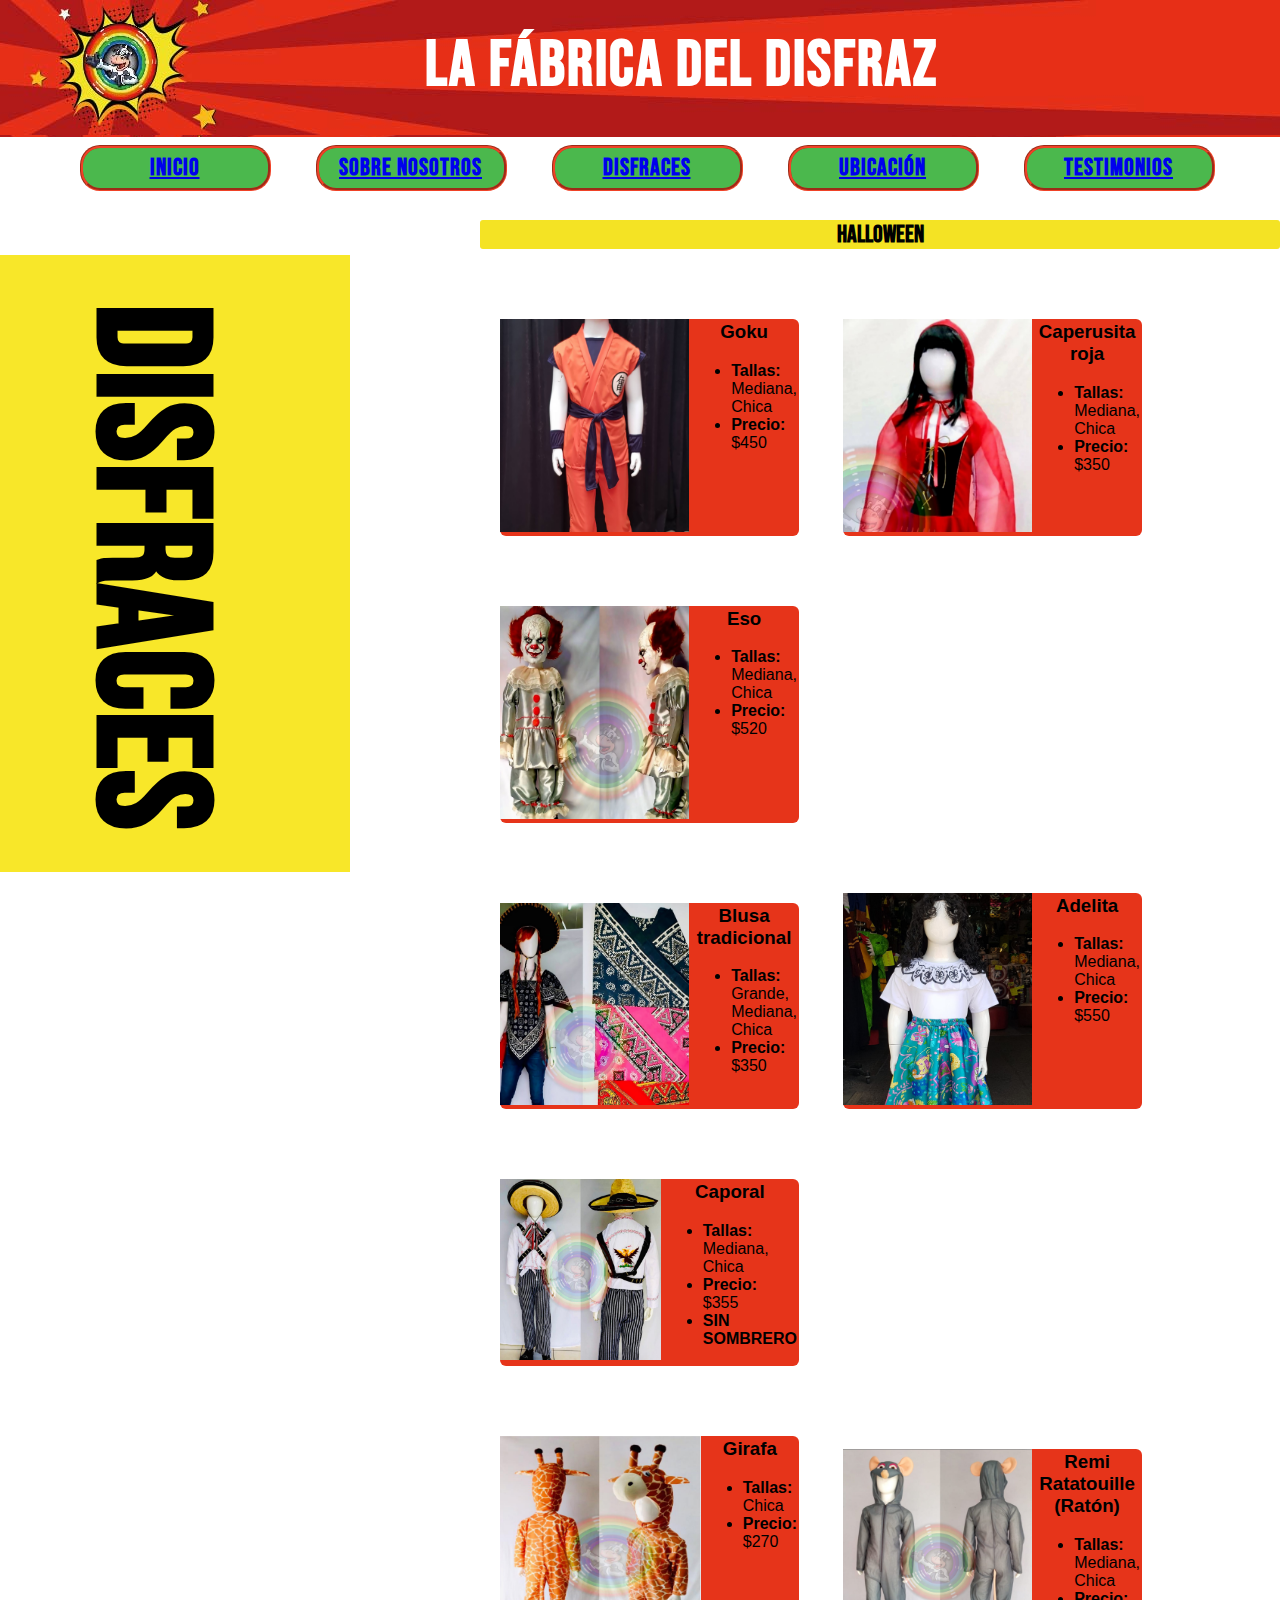
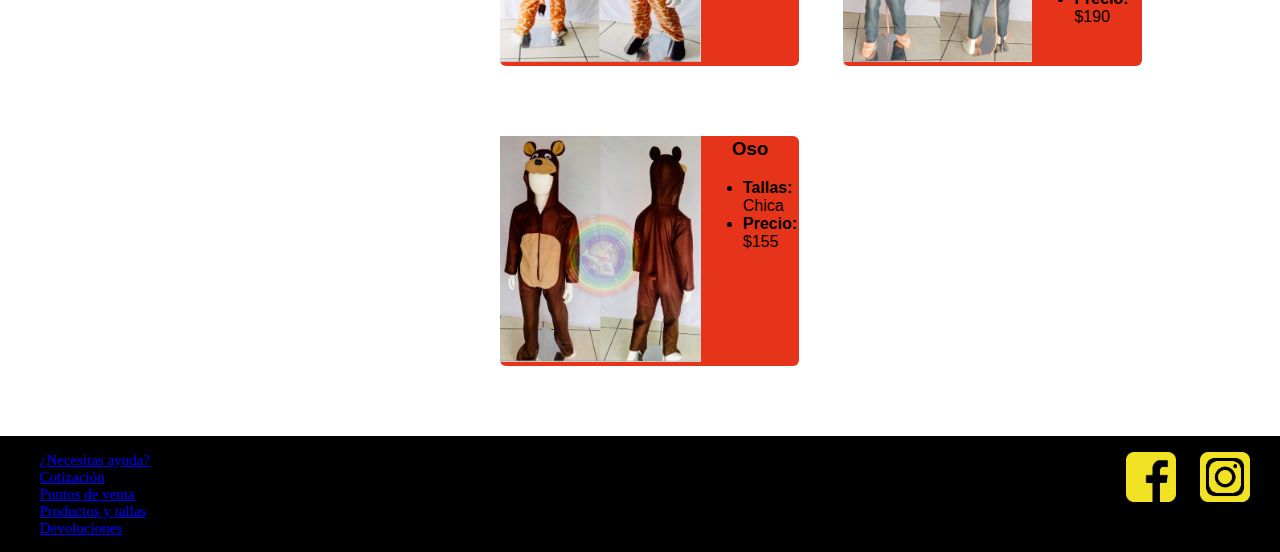
<file: disfraces2.html>
<!doctype html>
<html>
<head>
<meta charset="utf-8">
<title>TESTIMONIOS</title>
<link href="Stylo.css" rel="stylesheet" type="text/css">
<link rel="icon" href="imagenes/logo-02.ico">
</head>
<meta charset="utf-8">
<title>La fábrica del disfraz</title>
<link href="Stylo.css" rel="stylesheet" type="text/css">
<link href="https://fonts.googleapis.com/css2?family=Bebas+Neue&display=swap" rel="stylesheet">
</head>
<header class="header1">
  <h1 class="h1">La Fábrica del disfraz</h1>
</header>
<body class="body">
<nav class="menu1">
	 <ul class="li">
	<li class="boton"><a href="index.html">Inicio</a></li>
	<li class="boton"><a href="sobrenosotros.html">Sobre Nosotros</a></li>
    <li class="boton"><a href="disfraces.html">Disfraces</a></li>
	<li class="boton"><a href="ubicacion.html">Ubicación</a></li>
	<li class="boton"><a href="testimonios.html">Testimonios</a></li>
  </ul>
 </nav>
 <main>
	<div class="contenedortodo">
	<div class="columnas1">
	<section class="horizontal"><h1>DISFRACES</h1>
	</div>
	<div class="contenidodis">	 
		 <div><h2 class="subtitulod">Halloween</h2></div>
		 <div class="tarjetas">
		 <div class="galeria">
		    <div class="fotog">
				<img src="imagenes/goku.jpg" width="200" height="160" alt=""/>
			</div>
			<div class="pie">
				<h3>Goku</h3>
				<ul>
				<li><b>Tallas:</b> Mediana, Chica</li>
				<li><b>Precio:</b> $450</li>
				</ul>	
			 </div>
		 </div>
		 <div class="galeria">
		    <div class="fotog">
				<img src="imagenes/caperucita.jpg" width="200" height="160" alt=""/>
			</div>
			<div class="pie">
				<h3>Caperusita roja</h3>
				<ul>
				<li><b>Tallas:</b> Mediana, Chica</li>
				<li><b>Precio:</b> $350</li>
				</ul>	
			 </div>
		 </div>
		 <div class="galeria">
		    <div class="fotog">
				<img src="imagenes/eso.jpg" width="200" height="160" alt=""/>
			</div>
			<div class="pie">
				<h3>Eso</h3>
				<ul>
				<li><b>Tallas:</b> Mediana, Chica</li>
				<li><b>Precio:</b> $520</li>
				</ul>	
			 </div>
		 </div>
      </div>

		 <div class="galeria">
		    <div class="fotog">
				<img src="imagenes/paliacate.jpg" width="200" height="160" alt=""/>
			</div>
			<div class="pie">
				<h3>Blusa tradicional</h3>
				<ul>
				<li><b>Tallas:</b> Grande, Mediana, Chica</li>
				<li><b>Precio:</b> $350</li>
				</ul>	
			 </div>
		 </div>
		 <div class="galeria">
		    <div class="fotog">
				<img src="imagenes/tradicional1.jpg" width="200" height="160" alt=""/>
			</div>
			<div class="pie">
				<h3>Adelita</h3>
				<ul>
				<li><b>Tallas:</b> Mediana, Chica</li>
				<li><b>Precio:</b> $550</li>
				</ul>	
			 </div>
		 </div>
		 <div class="galeria">
		    <div class="fotog">
				<img src="imagenes/tradicional2.jpg" width="200" height="160" alt=""/>
			</div>
			<div class="pie">
				<h3>Caporal</h3>
				<ul>
				<li><b>Tallas:</b> Mediana, Chica</li>
				<li><b>Precio:</b> $355</li>
				<li><b>SIN SOMBRERO</b></li>
				</ul>	
			 </div>
		 </div>
	
	

	<div class="tarjetas">
		 <div class="galeria">
		    <div class="fotog">
				<img src="imagenes/animal1.jpg" width="200" height="160" alt=""/>
			</div>
			<div class="pie">
				<h3>Girafa</h3>
				<ul>
				<li><b>Tallas:</b> Chica</li>
				<li><b>Precio:</b> $270</li>
				</ul>	
			 </div>
		 </div>
		 <div class="galeria">
		    <div class="fotog">
				<img src="imagenes/animal2.jpg" width="200" height="160" alt=""/>
			</div>
			<div class="pie">
				<h3>Remi Ratatouille (Ratón)</h3>
				<ul>
				<li><b>Tallas:</b> Mediana, Chica</li>
				<li><b>Precio:</b> $190</li>
				</ul>	
			 </div>
		 </div>
		 <div class="galeria">
		    <div class="fotog">
				<img src="imagenes/animal3.jpg" width="200" height="160" alt=""/>
			</div>
			<div class="pie">
				<h3>Oso</h3>
				<ul>
				<li><b>Tallas:</b> Chica</li>
				<li><b>Precio:</b> $155</li>
				</ul>	
			 </div>
		 </div>
		</div>
	</div>
		</div>
		</main>
</body>
<foother>
	<div class="final">
	<div class="foother1">
	<ul>
	<li class="links"><a href="formulario.html">¿Necesitas ayuda?</a></li>
	<li class="links"><a href="formulario.html">Cotización</a></li>
	<li class="links"><a href="ubicacion.html">Puntos de venta</a></li>
	<li class="links"><a href="disfraces.html">Productos y tallas</a></li>
	<li class="links"><a href="formulario.html">Devoluciones</a></li>
	</ul>
	</div>
	<div class="iconos">
	<a href="https://www.facebook.com/lafabricadeldisfraz"target="_blank"><img class="img-5" src="imagenes/facebook.png" width="50" height="50" alt=""/></a>
	<a href="https://www.instagram.com/lafabricadeldisfraz/?hl=es"target="_blank"><img class="img-5" src="imagenes/instagram.png" width="50" height="50" alt=""/></a>
	</div>
	</div>
</foother>
<body>
</body>
</html>
</file>
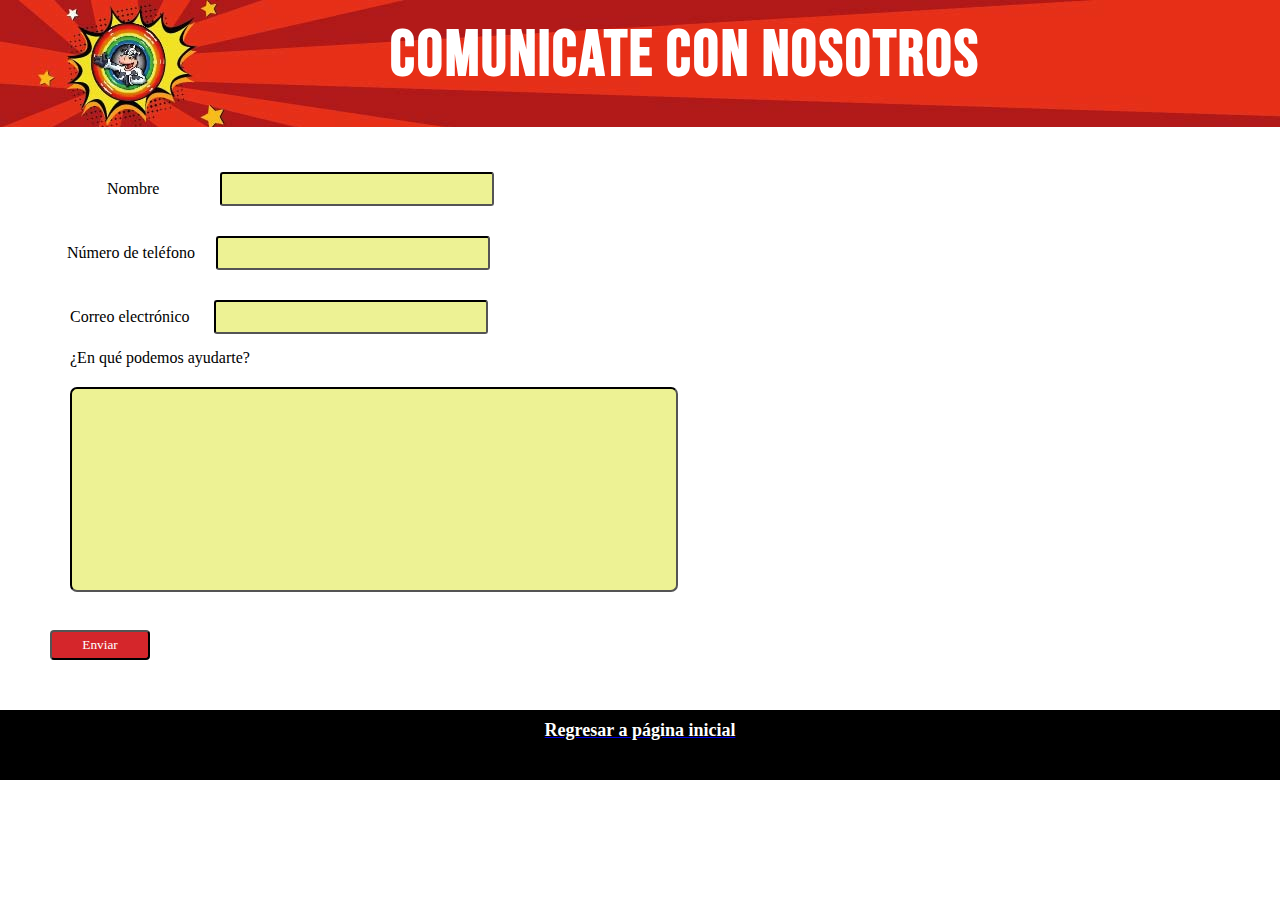
<file: formulario.html>
<!doctype html>
<html>
<head>
<meta charset="utf-8">
<title>Comunicate con nosotros</title>
<link href="Stylo.css" rel="stylesheet" type="text/css">
<link href="https://fonts.googleapis.com/css2?family=Bebas+Neue&display=swap" rel="stylesheet">
<link rel="icon" href="imagenes/logo-02.ico">

</head>
<header>
	<h1 class="formulario">Comunicate con nosotros</h1>
</header>
<body class="bodyformu">
	<form id="form1" method="get" class="formucon" name="form1" action="">
	
	<label for="textfield" id="textfield">Nombre</label>
	<input type="text" name="textfield" class="casilla">
	<br>
	<label for="textfield1"id="textfield1">Número de teléfono</label>
	<input type="number" name="textfield1"class="casilla">
	<br>
	<label for="textfield3" id="textfield3">Correo electrónico</label>
	<input type="email" name="textfield3"class="casilla">
	<br>
	<label for="textfield4" id="textfield4">¿En qué podemos ayudarte?</label>
	<br>
	<input type="text" name="textfield4" class="comen">
	<br>
	<br>
		<input type="submit" value="Enviar" class="botonenvi" id="botonenvi" onClick="alert">
	</form>
	<script src="alerta.js"></script>
</body>
	<footer class="formu"><a href="index.html"><h4>Regresar a página inicial</h4></a></footer>
</html>
</file>
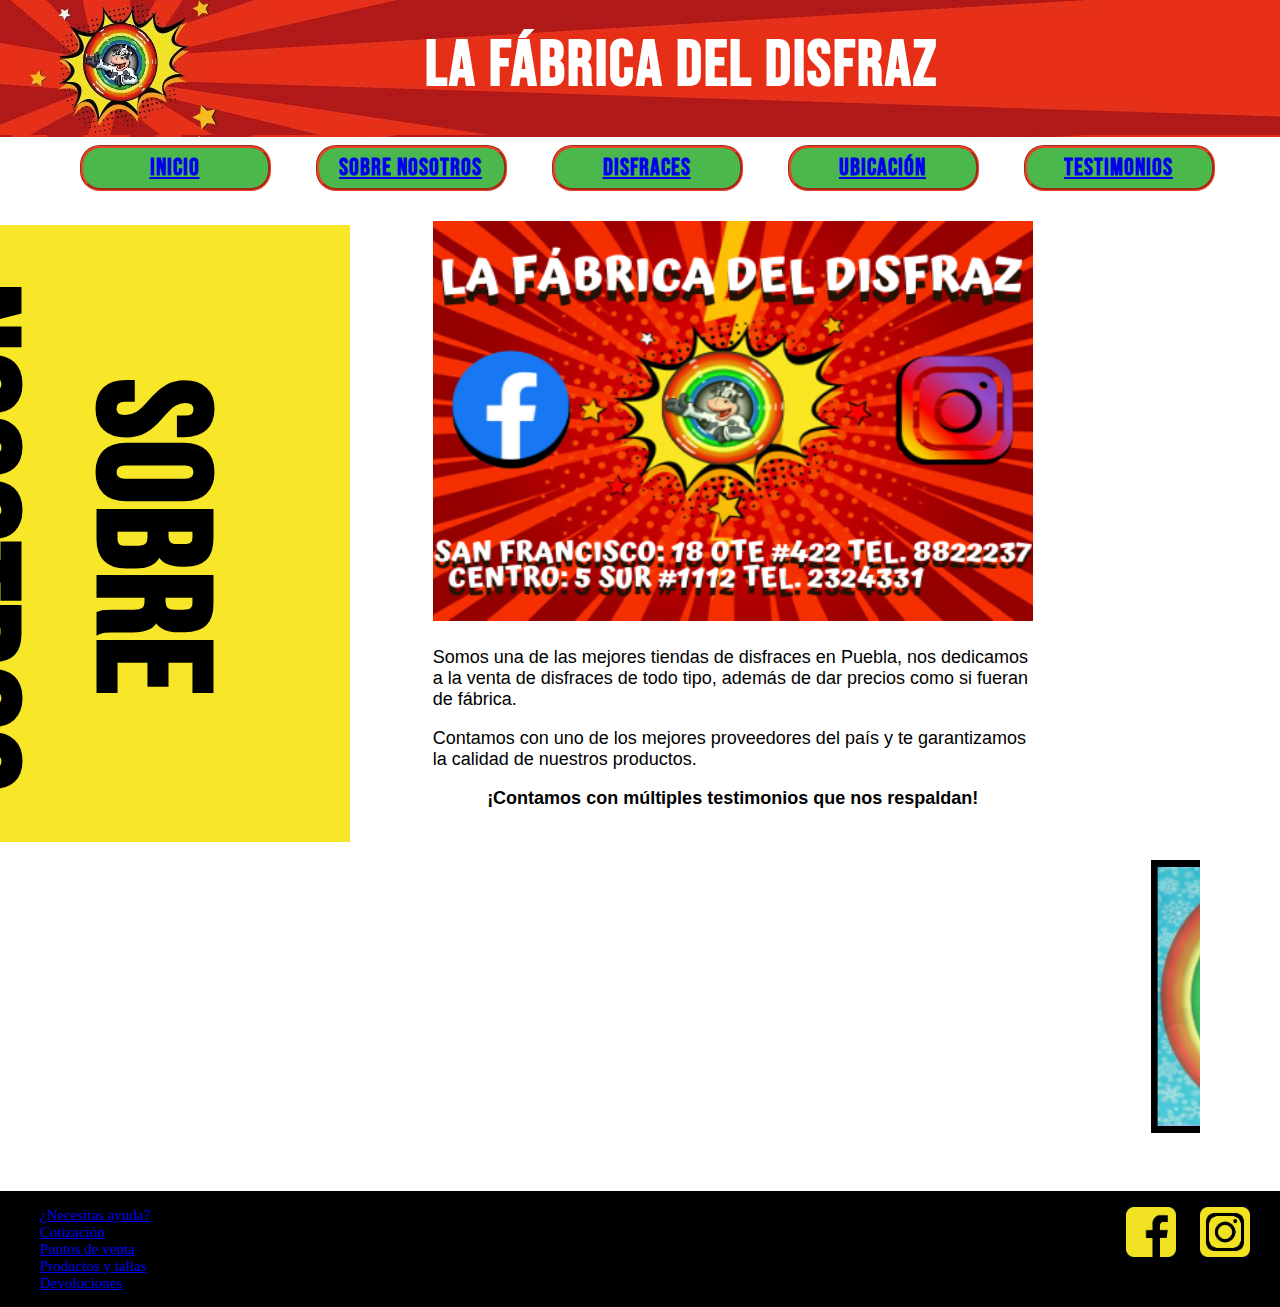
<file: sobrenosotros.html>
<!doctype html>
<html>
<head>
<meta charset="utf-8">
<title>La fábrica del disfraz</title>
<link href="Stylo.css" rel="stylesheet" type="text/css">
<link href="https://fonts.googleapis.com/css2?family=Bebas+Neue&display=swap" rel="stylesheet">
<link rel="icon" href="imagenes/logo-02.ico">
</head>
<header class="header1">
  <h1 class="h1">La Fábrica del disfraz</h1>
</header>
<body class="body">
 <nav class="menu1">
	 <ul class="li">
	<li class="boton"><a href="index.html">Inicio</a></li>
	<li class="boton"><a href="sobrenosotros.html">Sobre Nosotros</a></li>
    <li class="boton"><a href="disfraces2.html">Disfraces</a></li>
	<li class="boton"><a href="ubicacion.html">Ubicación</a></li>
	<li class="boton"><a href="testimonios.html">Testimonios</a></li>
  </ul>
 </nav>
 <main>
	<section class="columnas">
	<section class="horizontal"><h1>Sobre nosotros</h1></section>
	<br>
	<div>
	<img src="imagenes/imagen-portada.png" width="600" height="400" alt=""/>
	</div>
		<br>
   
	<div class="parrafoabajo">
	<p> Somos una de las mejores tiendas de disfraces en Puebla, nos dedicamos a la venta de disfraces de todo tipo, además de dar precios como si fueran de fábrica.</p>
    <p> Contamos con uno de los mejores proveedores del país y te garantizamos la calidad de nuestros productos.</p>
    <p class="centroparrafo"><b>¡Contamos con múltiples testimonios que nos respaldan!</b></p>
	</div>
	</section>
	<div class="contenimagen">
		<marquee direction="LEFT" width="1200">  <br />      <img height="259" border="7" width="259" alt="" src="imagenes/vaquita-navidad.png" _fcksavedurl="imagenes/vaquita-navidad.png" _fcksavedurl="imagenes/vaquita-navidad.png"/>  <img height="259" border="7" width="257" alt="" src="imagenes/vaquita-septiembre.png" _fcksavedurl="imagenes/vaquita-septiembre.png" _fcksavedurl="imagenes/vaquita-septiembre.png" />  <img height="259" border="7" width="257" alt="" src="imagenes/vaquita-halloween.png" _fcksavedurl="imagenes/vaquita-halloween.png" _fcksavedurl="imagenes/vaquita-halloween.png" /> </marquee> <br />
	</div>
    </div>
 </main>
</body>
<foother>
	<div class="final">
	<div class="foother1">
	<ul>
	<li class="links"><a href="formulario.html">¿Necesitas ayuda?</a></li>
	<li class="links"><a href="formulario.html">Cotización</a></li>
	<li class="links"><a href="ubicacion.html">Puntos de venta</a></li>
	<li class="links"><a href="disfraces.html">Productos y tallas</a></li>
	<li class="links"><a href="formulario.html">Devoluciones</a></li>
	</ul>
	</div>
	<div class="iconos">
	<a href="https://www.facebook.com/lafabricadeldisfraz"target="_blank"><img class="img-5" src="imagenes/facebook.png" width="50" height="50" alt=""/></a>
	<a href="https://www.instagram.com/lafabricadeldisfraz/?hl=es"target="_blank"><img class="img-5" src="imagenes/instagram.png" width="50" height="50" alt=""/></a>
	</div>
	</div>
</foother>
</html>
</file>
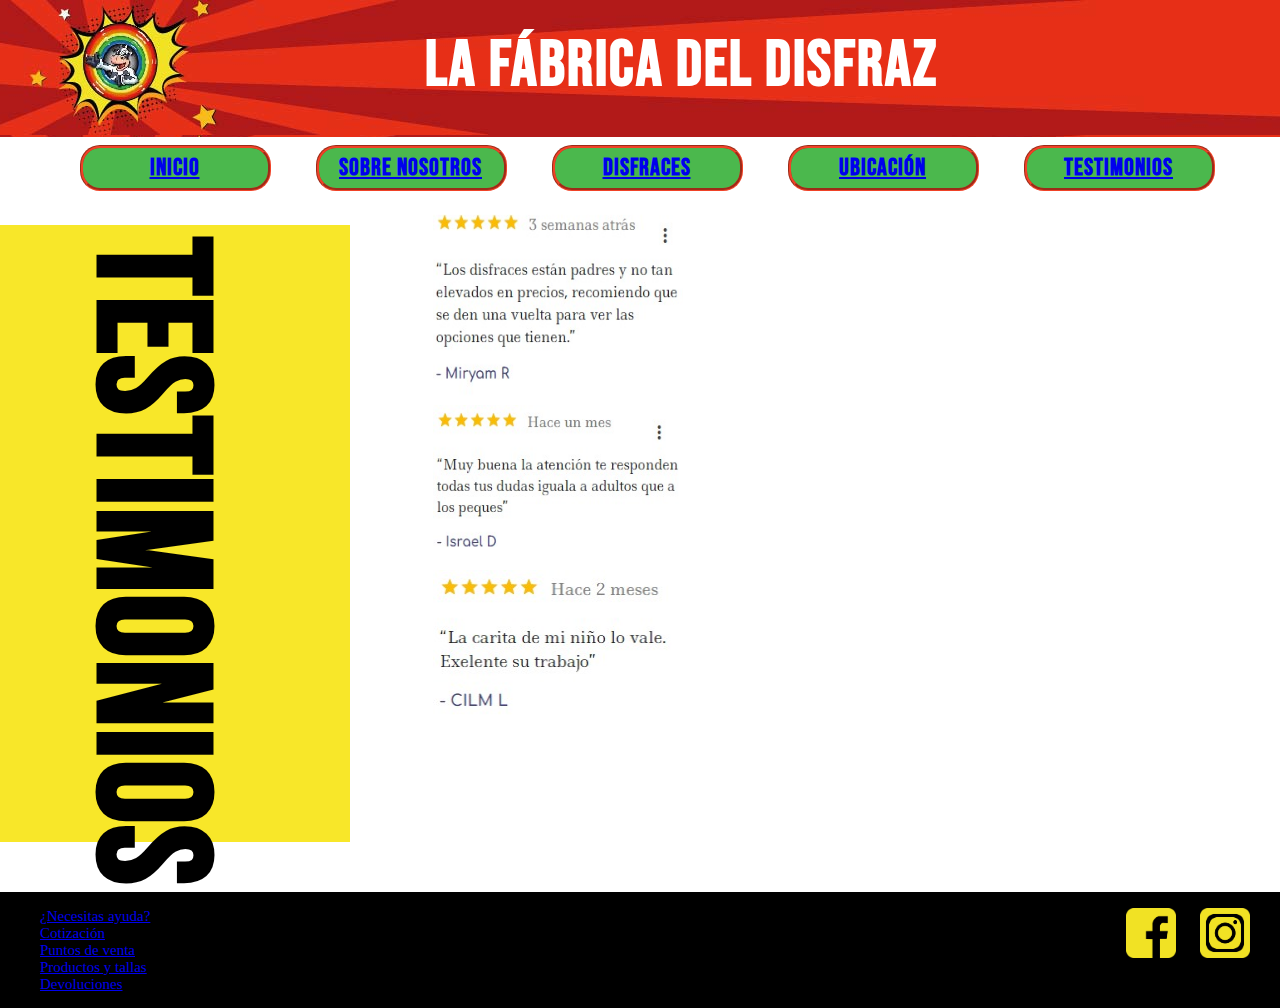
<file: testimonios.html>
<!doctype html>
<html>
<head>
<meta charset="utf-8">
<title>TESTIMONIOS</title>
<link href="Stylo.css" rel="stylesheet" type="text/css">
<link rel="icon" href="imagenes/logo-02.ico">
</head>
<meta charset="utf-8">
<title>La fábrica del disfraz</title>
<link href="Stylo.css" rel="stylesheet" type="text/css">
<link href="https://fonts.googleapis.com/css2?family=Bebas+Neue&display=swap" rel="stylesheet">
</head>
<header class="header1">
  <h1 class="h1">La Fábrica del disfraz</h1>
</header>
<body class="body">
<nav class="menu1">
	 <ul class="li">
	<li class="boton"><a href="index.html">Inicio</a></li>
	<li class="boton"><a href="sobrenosotros.html">Sobre Nosotros</a></li>
    <li class="boton"><a href="disfraces2.html">Disfraces</a></li>
	<li class="boton"><a href="ubicacion.html">Ubicación</a></li>
	<li class="boton"><a href="testimonios.html">Testimonios</a></li>
  </ul>
 </nav>
 <main>
	 <section class="columnas">
	<section class="horizontal"><h1>TESTIMONIOS</h1>
	</section>
	<section>
	<img src="imagenes/TEST1.jpeg" width="250" height="200" alt=""/>
	</section>
		<section class="columnas">
	</section>
		 <section>
	<img src="imagenes/TEST2.jpeg" width="250" height="160" alt=""/>
	</section>
		<section class="columnas">
	</section>
		 <section>
	<img src="imagenes/TEST3.jpeg" width="250" height="160" alt=""/>
	</section>
		<section class="columnas">
	</section>
 </main>
</body>
<foother>
	<div class="final">
	<div class="foother1">
	<ul>
	<li class="links"><a href="formulario.html">¿Necesitas ayuda?</a></li>
	<li class="links"><a href="formulario.html">Cotización</a></li>
	<li class="links"><a href="ubicacion.html">Puntos de venta</a></li>
	<li class="links"><a href="disfraces.html">Productos y tallas</a></li>
	<li class="links"><a href="formulario.html">Devoluciones</a></li>
	</ul>
	</div>
	<div class="iconos">
	<a href="https://www.facebook.com/lafabricadeldisfraz"target="_blank"><img class="img-5" src="imagenes/facebook.png" width="50" height="50" alt=""/></a>
	<a href="https://www.instagram.com/lafabricadeldisfraz/?hl=es"target="_blank"><img class="img-5" src="imagenes/instagram.png" width="50" height="50" alt=""/></a>
	</div>
	</div>
</foother>
<body>
</body>
</html>
</file>
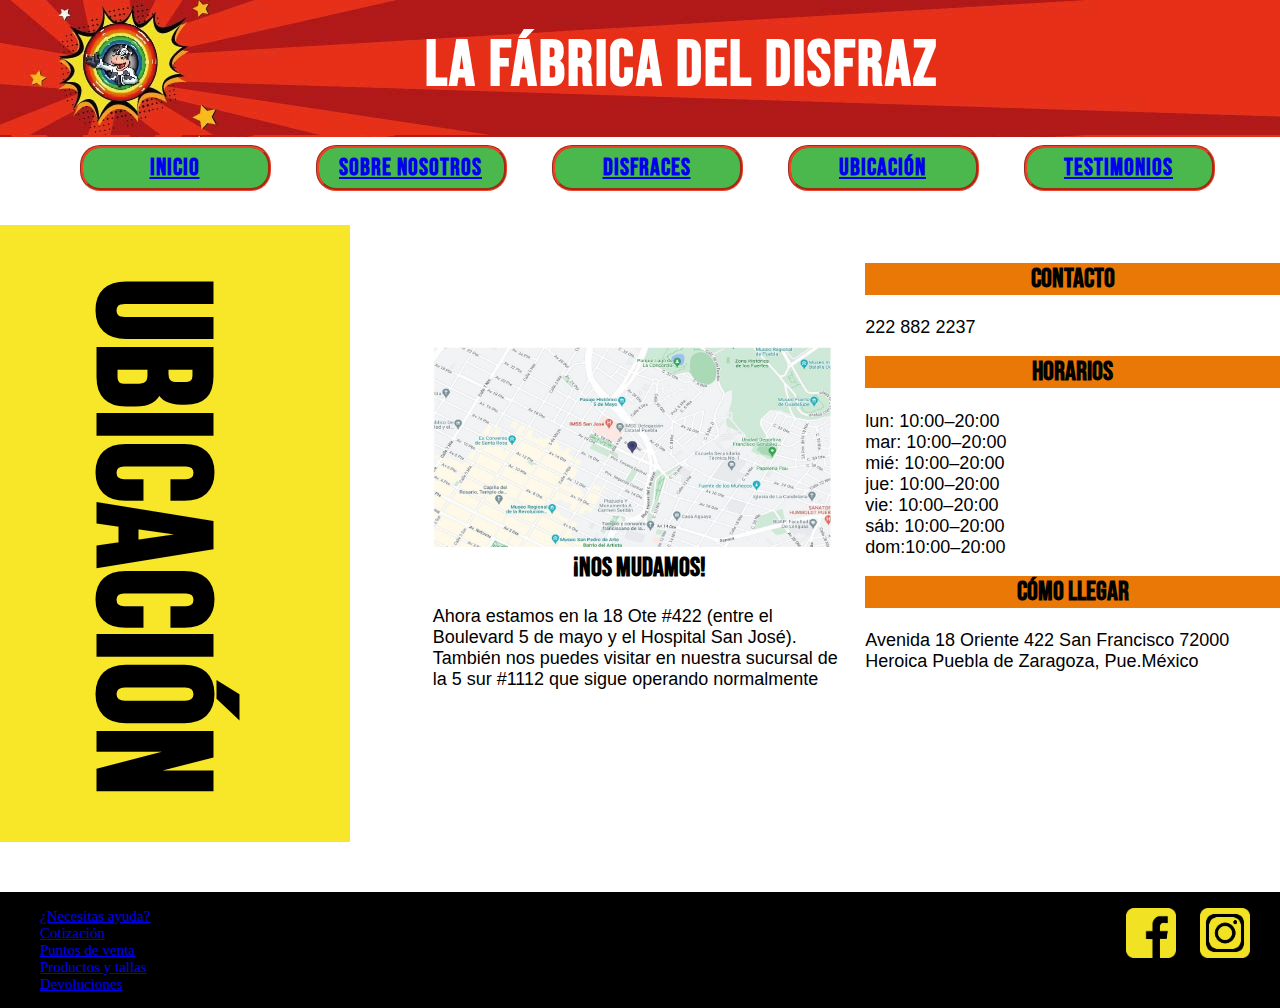
<file: ubicacion.html>
<!doctype html>
<html>
<head>
<meta charset="utf-8">
<title>UBICACIÓN</title>
<link href="Stylo.css" rel="stylesheet" type="text/css">
<link href="https://fonts.googleapis.com/css2?family=Bebas+Neue&display=swap" rel="stylesheet">
<link rel="icon" href="imagenes/logo-02.ico">
</head>
	<header class="header1">
  <h1 class="h1">La Fábrica del disfraz</h1>
</header>
<body class="body">
<nav class="menu1">
	 <ul class="li">
	<li class="boton"><a href="index.html">Inicio</a></li>
	<li class="boton"><a href="sobrenosotros.html">Sobre Nosotros</a></li>
    <li class="boton"><a href="disfraces2.html">Disfraces</a></li>
	<li class="boton"><a href="ubicacion.html">Ubicación</a></li>
	<li class="boton"><a href="testimonios.html">Testimonios</a></li>
  </ul>
 </nav>
 <main>
	 <section class="columnas">
	<section class="horizontal"><h1>UBICACIÓN</h1>
	</section>
		 		<br>
		<br>
		<br>
		<br>
		<br>
		<br>
		<br>
<section>
	<a href="https://www.google.com/maps/place/La+F%C3%A1brica+del+Disfraz/@19.0496414,-98.1904944,17z/data=!3m1!4b1!4m5!3m4!1s0x85cfc0aafbada3ed:0x461be56e4338a164!8m2!3d19.0496414!4d-98.1904944" target="_blank"><img src="imagenes/Captura web_18-11-2022_195052_lafabricadeldisfraz-costume-store.negocio.site.jpeg" width="400" height="200" alt=""/></a>
	</section>
<section>
	<h2> ¡Nos mudamos!</h2>
	<p>Ahora estamos en la 18 Ote #422 (entre el Boulevard 5 de mayo y el Hospital San José). También nos puedes visitar en nuestra sucursal de la 5 sur #1112 que sigue operando normalmente
	 </p>
	</section>
	<section>
	<br>
		<br>
		<br>
		<br>
		<br>
		<br>
		<br>
		<br>
		<br>
	  <h2 class="fondocon">CONTACTO</h2>
	<p>222 882 2237</p>
</section>
	<section>
	<p>
	  <h2 class="fondocon">HORARIOS</h2>
	<p>lun: 10:00–20:00 <br>
mar: 10:00–20:00<br>
mié: 10:00–20:00<br>
jue: 10:00–20:00<br>
vie: 10:00–20:00<br>
sáb: 10:00–20:00<br>
dom:10:00–20:00 </p>
	 </p>
	</section>
	<section>
	<p>
	  <h2 class="fondocon">CÓMO LLEGAR</h2>
	<p>Avenida 18 Oriente 422 San Francisco 72000 Heroica Puebla de Zaragoza, Pue.México </p>
	 </p>
	</section>
 </main>
</body>
<foother>
	<div class="final">
	<div class="foother1">
	<ul>
	<li class="links"><a href="formulario.html">¿Necesitas ayuda?</a></li>
	<li class="links"><a href="formulario.html">Cotización</a></li>
	<li class="links"><a href="ubicacion.html">Puntos de venta</a></li>
	<li class="links"><a href="disfraces.html">Productos y tallas</a></li>
	<li class="links"><a href="formulario.html">Devoluciones</a></li>
	</ul>
	</div>
	<div class="iconos">
	<a href="https://www.facebook.com/lafabricadeldisfraz"target="_blank"><img class="img-5" src="imagenes/facebook.png" width="50" height="50" alt=""/></a>
	<a href="https://www.instagram.com/lafabricadeldisfraz/?hl=es"target="_blank"><img class="img-5" src="imagenes/instagram.png" width="50" height="50" alt=""/></a>
	</div>
	</div>
</foother>
</head>

<body>
</body>
</html>
</file>
<file: Stylo.css>
@charset "utf-8";
/* CSS Document */
* {
    margin-top: 0px;
    padding-top: 0px;
    margin-left: 0px;
}
.links{color: white;font-family: "Gill Sans", "Gill Sans MT", "Myriad Pro", "DejaVu Sans Condensed", "sans-serif";text-decoration: none;font-size: 15px}
.links:hover {
    color: #FFD872;
    font-style: oblique;text-decoration: none;
}

.header1 {
    height: 110px;
    background-color: #D5262B;
    color: #FFFFFF;
    text-align: center;
    text-decoration: none;
    padding-top: 27px;
    margin-left: -8px;
    font-family: 'Bebas Neue', cursive;
    font-size: xx-large;
    letter-spacing: 2px;
    background-image: url(imagenes/banner2.jpg);
}

.menu1 {
    padding-top: 14px;
    width: 1280px;
    padding-bottom: 4px;
}
body {
    height: 950px;
    background-color: #FFFFFF;
    width: 1280px;
}

.menu1 
.boton{
    width: 163px;
    height: 25px;
    margin-top: -6px;
    margin-right: 1px;
    margin-left: 40px;
    margin-bottom: -11px;
    display: inline-block;
    padding-left: 10px;
    padding-right: 12px;
    padding-top: 5px;
    padding-bottom: 10px;
    border-radius: 20px;
    background-color: #4bb84d;
    border-color: #f04227;
    border-style: groove;
    color: #F9F9F9;
    font-style: normal;
    font-weight: bold;
    font-family: 'Bebas Neue', cursive;
    font-size: 24px;
    text-align: center;
    letter-spacing: 1px;
}
.subtitulo {
    background-color: #F8E729;
    width: auto;
    height: 56px;
    color: #000000;
    font-family: 'Bebas Neue', cursive;
    text-align: center;
    padding-top: 12px;
    margin-top: 25px;
    padding-bottom: 5px;
    font-size: 27px;
    letter-spacing: 1px;
}
.parrafoabajo{width: 600px;}
.centroparrafo{text-align: center}
.contenimagen{text-align: right;width: 200px; height: auto;}
.final {
    background-color: #000000;
    color: #FFFFFF;
    width: auto;
    height: 100px;
    font-family: "Gill Sans", "Gill Sans MT", "Myriad Pro", "DejaVu Sans Condensed", sans-serif;
    font-size: 14px;
    text-align: left;
    padding-top: 16px;
    font-style: normal;
	display: flex;
	margin-top: 50px;
	
}
.final ul{list-style-type: none}
.foother1{float: left;width: 500px}
.iconos{width: 750px;text-align: end;}
.img-5{margin-left: 20px;}
.section {
    width: 1280px;
    height: auto;
    margin-top: 26px;
    margin-left: 37px;
    font-family: "Gill Sans", "Gill Sans MT", "Myriad Pro", "DejaVu Sans Condensed", Helvetica, Arial, sans-serif;
    margin-right: 37px;
    font-size: 18px;
    margin-bottom: 26px;
    column-count: 3;
}
.imegarriba {
}
.columnas {
    width:auto;
    height:auto;
    margin-top:auto;
    margin-left:auto;
    font-family: "Gill Sans", "Gill Sans MT", "Myriad Pro", "DejaVu Sans Condensed", Helvetica, Arial, sans-serif;
    margin-right:auto;
    font-size: 18px;
    margin-bottom:auto;
    column-count:3;
}
.contenedortodo{display: flex;margin-top: 20px;}
.contenidodis{width: 800px;}
h2.subtitulod{background-color: #f4e324;border-radius: 3px}
h3{text-shadow: 1px 2px 2px black, 0 0 25px, blue, 0 0 5px blue;text-align: center;}
div.galeria{margin: 50px 20px;margin-bottom: 20px; box-shadow: 0 2px 8px 0 lightskyblue 0 6px 20 0;rgba(0,0,0,0.19);display:inline-flex;width: 299px;background-color: #e6341a;border-radius: 6px}
div.galeria img{width: 100%;height: auto;text-align: center}
div.galeria:hover{line-height: normal solid #E6341A;transform: rotate(-2deg)}
div.pie{;padding: 2px;list-style-type: none; font-family: "Gill Sans", "Gill Sans MT", "Myriad Pro", "DejaVu Sans Condensed", Helvetica, Arial, "sans-serif"}
.columnas1 {
    width:90px;
    height:200px;
    margin-top:10px;
    margin-left:0;
    font-family: "Gill Sans", "Gill Sans MT", "Myriad Pro", "DejaVu Sans Condensed", Helvetica, Arial, sans-serif;
    margin-right:auto;
    font-size: 18px;
    margin-bottom:auto;text-align: left;
}
.horizontal {
    background-color: #F8E729;
    width: 350px;
    height: 600px;
    color: #000000;
    font-family: 'Bebas Neue', cursive;
    text-align: center;
    padding-top: 12px;
    margin-top: 25px;
    padding-bottom: 5px;
    font-size: 80px;
    letter-spacing: 1px;
	writing-mode: vertical-rl;
	text-orientation: mixed;
}
.sincolumnas{}
.UBI {
    font-weight: bold;
}
#ubicacion {
    text-align: left;
	font-style: normal;}

h2 {text-align: center;font-family: 'Bebas Neue', cursive;}
	
.fondocon {
    background-color: #EA7807;
    width: auto;
    text-align: center;font-family: 'Bebas Neue', cursive;
}
#tituloubi {
    font-weight: bold;
    text-align: center;
}

header{background-color: #D5262B;height: 110px;
    background-color: #D5262B;
    color: #FFFFFF;
    text-align: center;
	padding-top: 17px;
    font-family: 'Bebas Neue', cursive;
    font-size: xx-large;
    letter-spacing: 2px;
    background-image: url(imagenes/banner2.jpg)}
header h1{padding-left: 90px}
.formucon{padding: 50px; padding-top: 30px;font-family: "Gill Sans", "Gill Sans MT", "Myriad Pro", "DejaVu Sans Condensed", "sans-serif"}
.bodyformu{height: auto}
#textfield{padding: 57px;}
#textfield1{padding: 17px}
#textfield2{padding: 20px}
#textfield3{padding:20px}
#textfield4{padding:  20px;margin-top:20px}
.casilla{padding: 10px; height: 10px; width: 250px;margin: 15px;margin-left:0px;border-radius: 3px;background-color:#EDF294;border-color: black}
.comen{width:600px;height: 200px;inline-box-align: initial;border-radius: 7px;margin: 20px;background-color:#EDF294;border-color: black;vertical-align: text-top;}
.botonenvi{background-color:#D5262B; color: white;font-family: "Arial Black", "sans-serif"; width: 100px;height: 30px;border-color: black;border-radius: 4px}
.botonenvi:hover{background-color:#EA3B48 }
.formu{background-color: black;width: auto; height: 50px;padding: 10px;text-align: center;}
h4{color: white;text-align: center;font-family:  "Gill Sans MT";font-size: 18px}



.slider{width:95%; margin: auto;overflow: hidden;}
.slider ul{padding:0; display: flex;width: 400%; animation: cambio 20s infinite;animation-direction: alternate;}
.slider li{list-style:none; width:100%;  }
.slider img {width:100%}
@keyframes cambio {
	0%{margin-left: 0;}
	20%{margin-left: 0;}
	
	25%{margin-left: -100;}
	45%{margin-left: -100;}
	
	50%{margin-left: -200;}
	70%{margin-left: -200;}
	
	75%{margin-left: -300;}
	100%{margin-left: -300;}
}.comen {
    vertical-align: text-top;
}
.botonenvi {
}
.marquee {
	width: 1280px;
    height: auto;
    margin-top: 26px;
    margin-left: 37px;
}
</file>
